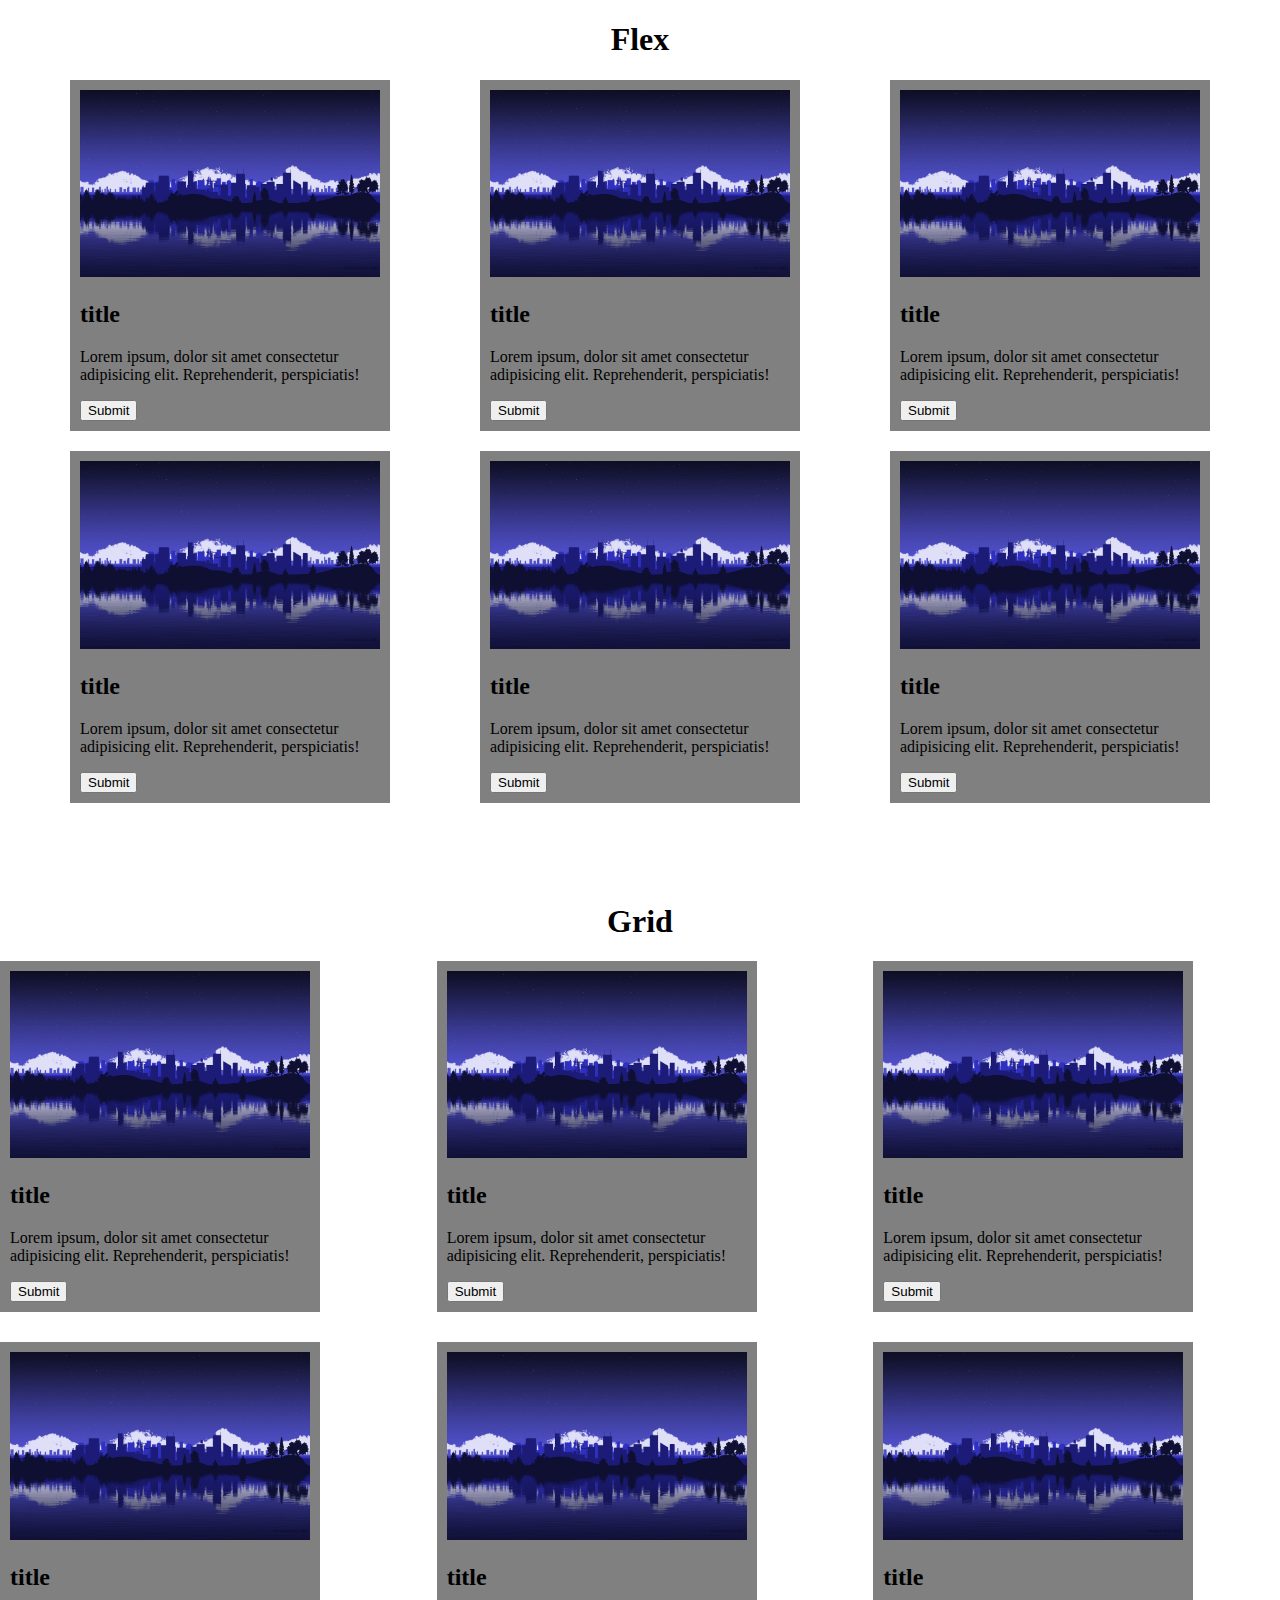
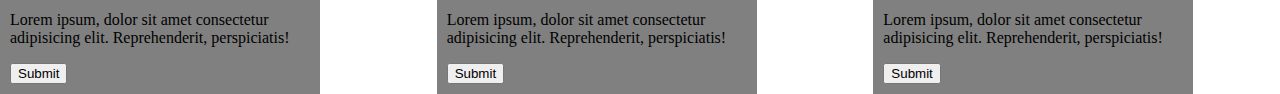
<file: flex/index.html>
<!DOCTYPE html>
<html lang="en">
<head>
    <meta charset="UTF-8">
    <meta name="viewport" content="width=device-width, initial-scale=1.0">
    <title>Document</title>
    <link rel="stylesheet" href="style.css">
</head>
<body>
    <div>
        <h1 style="text-align: center;">Flex</h1>
        <div class="main">
       
            <div class="card">
                <img src="backe.png" width="300" alt="">
                <h2>title</h2>
                <p>Lorem ipsum, dolor sit amet consectetur adipisicing elit. Reprehenderit, perspiciatis!</p>
                <button>Submit</button>
            </div>
    
            <div class="card">
                <img src="backe.png" width="300" alt="">
                <h2>title</h2>
                <p>Lorem ipsum, dolor sit amet consectetur adipisicing elit. Reprehenderit, perspiciatis!</p>
                <button>Submit</button>
            </div>
    
            <div class="card">
                <img src="backe.png" width="300" alt="">
                <h2>title</h2>
                <p>Lorem ipsum, dolor sit amet consectetur adipisicing elit. Reprehenderit, perspiciatis!</p>
                <button>Submit</button>
            </div>
    
            <div class="card">
                <img src="backe.png" width="300" alt="">
                <h2>title</h2>
                <p>Lorem ipsum, dolor sit amet consectetur adipisicing elit. Reprehenderit, perspiciatis!</p>
                <button>Submit</button>
            </div>
    
            <div class="card">
                <img src="backe.png" width="300" alt="">
                <h2>title</h2>
                <p>Lorem ipsum, dolor sit amet consectetur adipisicing elit. Reprehenderit, perspiciatis!</p>
                <button>Submit</button>
            </div>
    
            <div class="card">
                <img src="backe.png" width="300" alt="">
                <h2>title</h2>
                <p>Lorem ipsum, dolor sit amet consectetur adipisicing elit. Reprehenderit, perspiciatis!</p>
                <button>Submit</button>
            </div>

        </div>


        <div style="margin-top: 100px;">
            <h1 style="text-align: center;">Grid</h1>
        <div class="main-2">
       
            <div class="card">
                <img src="backe.png" width="300" alt="">
                <h2>title</h2>
                <p>Lorem ipsum, dolor sit amet consectetur adipisicing elit. Reprehenderit, perspiciatis!</p>
                <button>Submit</button>
            </div>
    
            <div class="card">
                <img src="backe.png" width="300" alt="">
                <h2>title</h2>
                <p>Lorem ipsum, dolor sit amet consectetur adipisicing elit. Reprehenderit, perspiciatis!</p>
                <button>Submit</button>
            </div>
    
            <div class="card">
                <img src="backe.png" width="300" alt="">
                <h2>title</h2>
                <p>Lorem ipsum, dolor sit amet consectetur adipisicing elit. Reprehenderit, perspiciatis!</p>
                <button>Submit</button>
            </div>
    
            <div class="card">
                <img src="backe.png" width="300" alt="">
                <h2>title</h2>
                <p>Lorem ipsum, dolor sit amet consectetur adipisicing elit. Reprehenderit, perspiciatis!</p>
                <button>Submit</button>
            </div>
    
            <div class="card">
                <img src="backe.png" width="300" alt="">
                <h2>title</h2>
                <p>Lorem ipsum, dolor sit amet consectetur adipisicing elit. Reprehenderit, perspiciatis!</p>
                <button>Submit</button>
            </div>
    
            <div class="card">
                <img src="backe.png" width="300" alt="">
                <h2>title</h2>
                <p>Lorem ipsum, dolor sit amet consectetur adipisicing elit. Reprehenderit, perspiciatis!</p>
                <button>Submit</button>
            </div>
    
        </div>
        </div>
    </div>
</body>
</html>
</file>
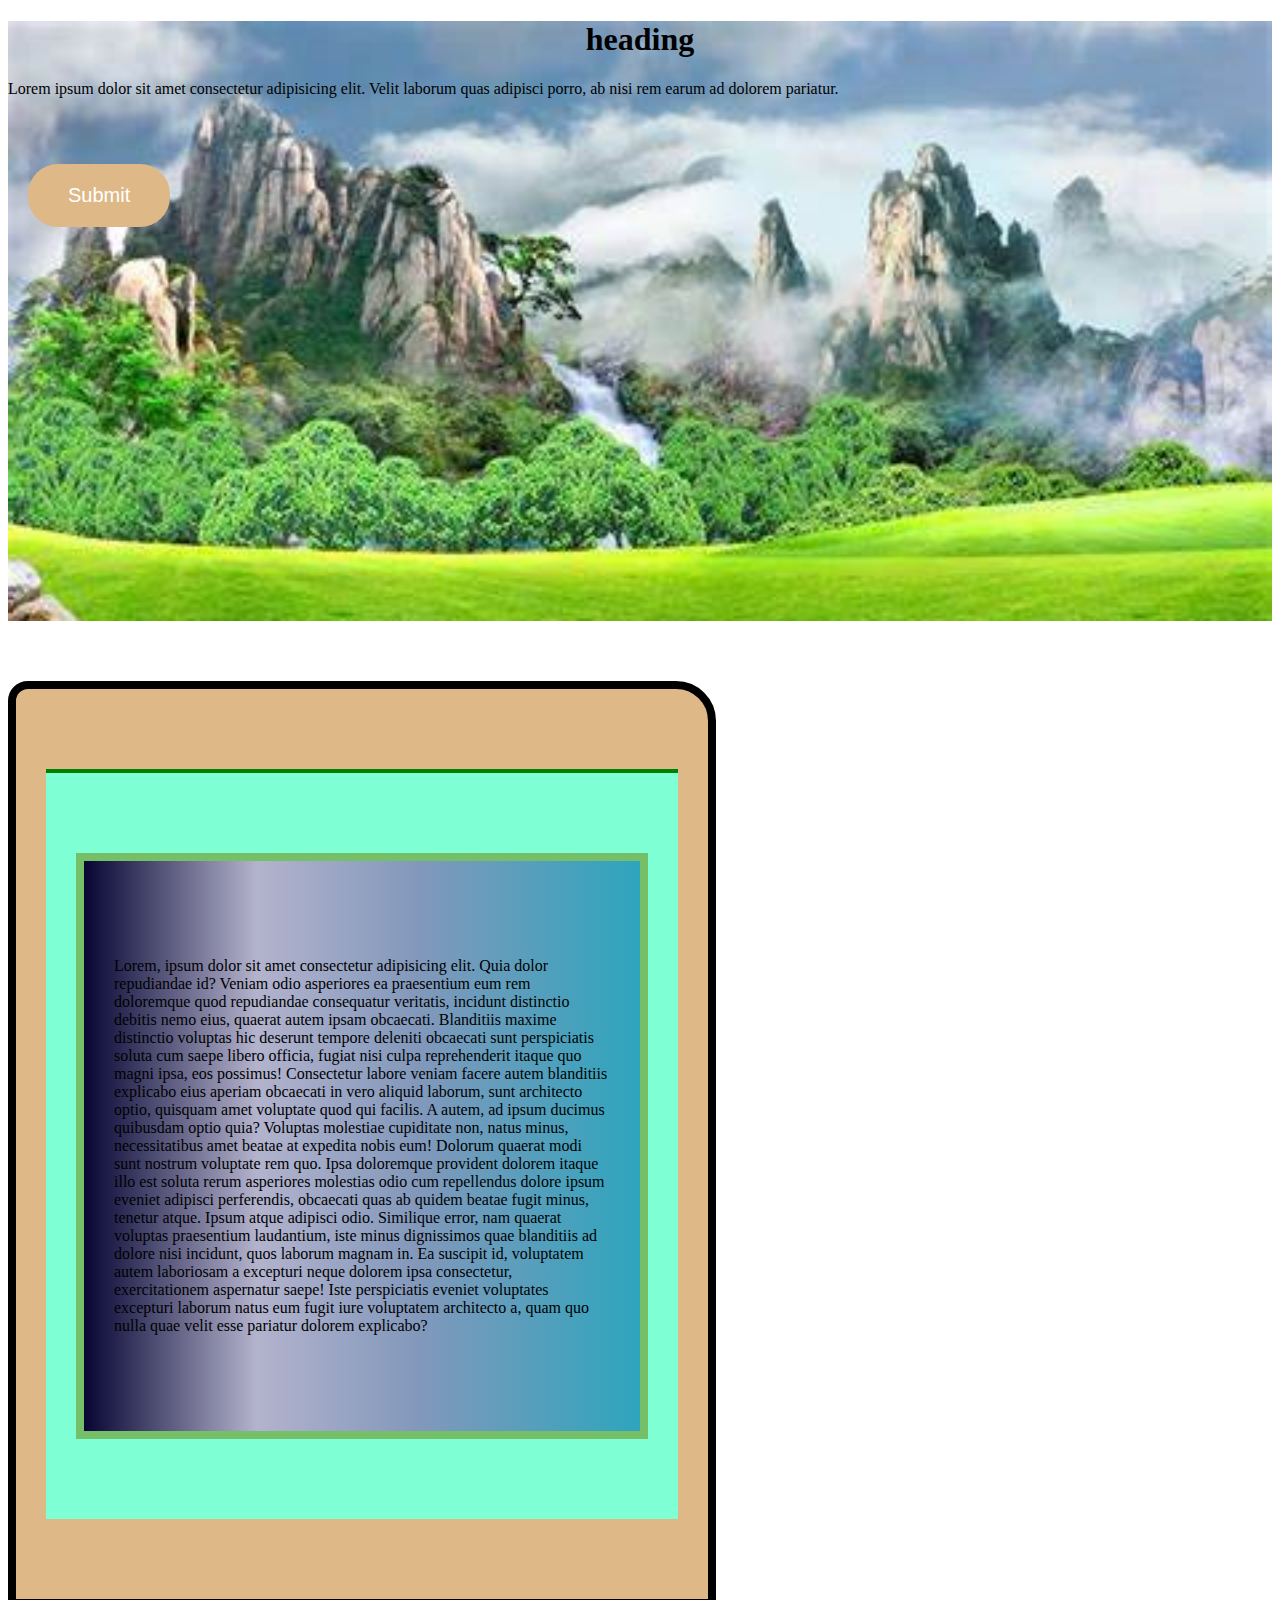
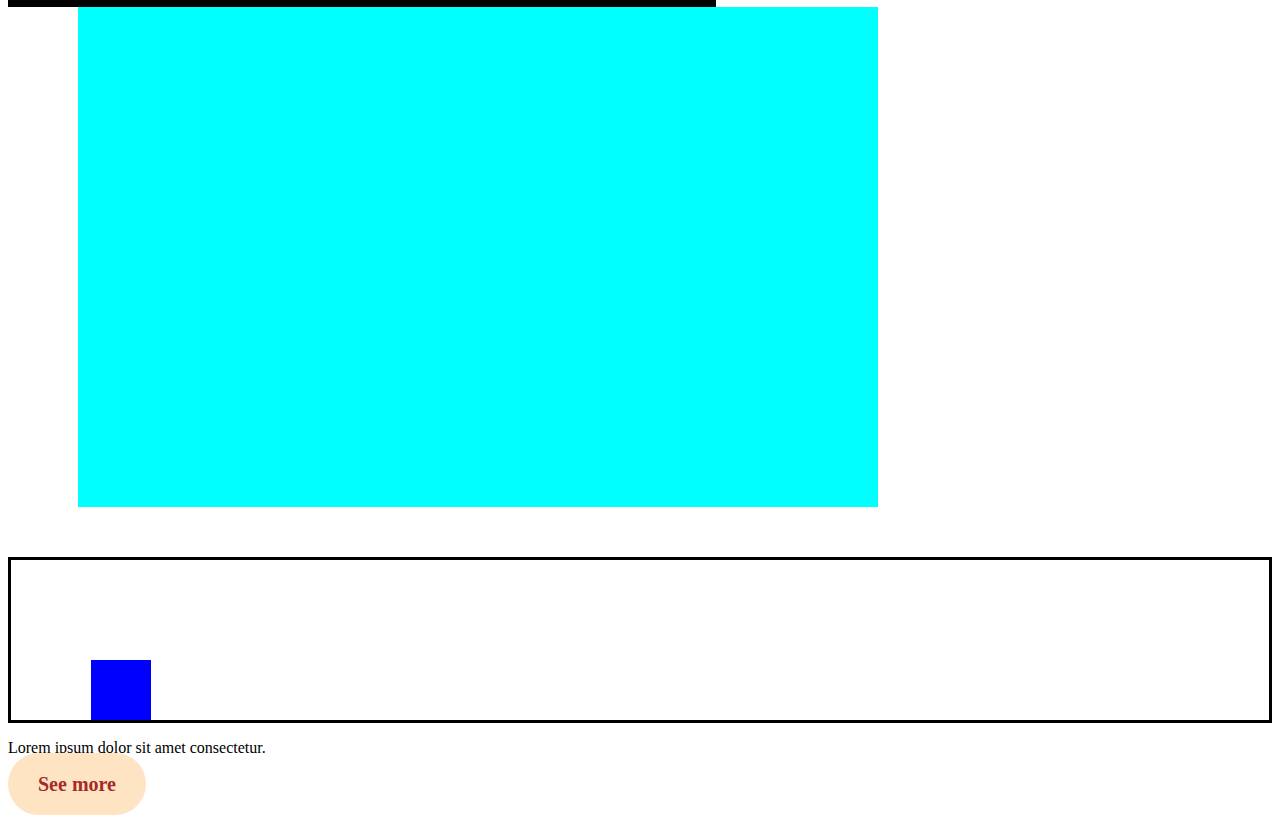
<file: another.html>
<!DOCTYPE html>
<html lang="en">
<head>
    <meta charset="UTF-8">
    <meta name="viewport" content="width=device-width, initial-scale=1.0">
    <link rel="shortcut icon" href="/img/favicon.png" type="image/x-icon">
    <title>My Website</title>
    <link rel="stylesheet" href="style.css">
</head>
<body>
    <div class="main">
        <h1 class="head">heading</h1>
        <p>Lorem ipsum dolor sit amet consectetur adipisicing elit. Velit laborum quas adipisci porro, ab nisi rem earum ad dolorem pariatur.</p> 
        <button>Submit</button>
    </div>
    <div class="box">          
                                    
        <div class="box-2">
          <div class="box-3">
            <p>Lorem, ipsum dolor sit amet consectetur adipisicing elit. Quia dolor repudiandae id? Veniam odio asperiores ea praesentium eum rem doloremque quod repudiandae consequatur veritatis, incidunt distinctio debitis nemo eius, quaerat autem ipsam obcaecati. Blanditiis maxime distinctio voluptas hic deserunt tempore deleniti obcaecati sunt perspiciatis soluta cum saepe libero officia, fugiat nisi culpa reprehenderit itaque quo magni ipsa, eos possimus! Consectetur labore veniam facere autem blanditiis explicabo eius aperiam obcaecati in vero aliquid laborum, sunt architecto optio, quisquam amet voluptate quod qui facilis. A autem, ad ipsum ducimus quibusdam optio quia? Voluptas molestiae cupiditate non, natus minus, necessitatibus amet beatae at expedita nobis eum! Dolorum quaerat modi sunt nostrum voluptate rem quo. Ipsa doloremque provident dolorem itaque illo est soluta rerum asperiores molestias odio cum repellendus dolore ipsum eveniet adipisci perferendis, obcaecati quas ab quidem beatae fugit minus, tenetur atque. Ipsum atque adipisci odio. Similique error, nam quaerat voluptas praesentium laudantium, iste minus dignissimos quae blanditiis ad dolore nisi incidunt, quos laborum magnam in. Ea suscipit id, voluptatem autem laboriosam a excepturi neque dolorem ipsa consectetur, exercitationem aspernatur saepe! Iste perspiciatis eveniet voluptates excepturi laborum natus eum fugit iure voluptatem architecto a, quam quo nulla quae velit esse pariatur dolorem explicabo?</p>
          </div>
        </div>
    </div>

    <div class="child-box">

    </div>  
    <!-- <div>
        <img class="man" src="/img/man.jpeg" alt="">
    </div> -->



    <div class="box-pos">
        <div class="box-position">

        </div>
    </div>

    <p>Lorem ipsum dolor sit amet consectetur.
    </p>
    <a class="anchor-button" href="https://www.booking.com/index.html?aid=1535067&label=enxl-edge-ntp-topsites-curate-ana">See more</a>
    
</body>
</html>
</file>
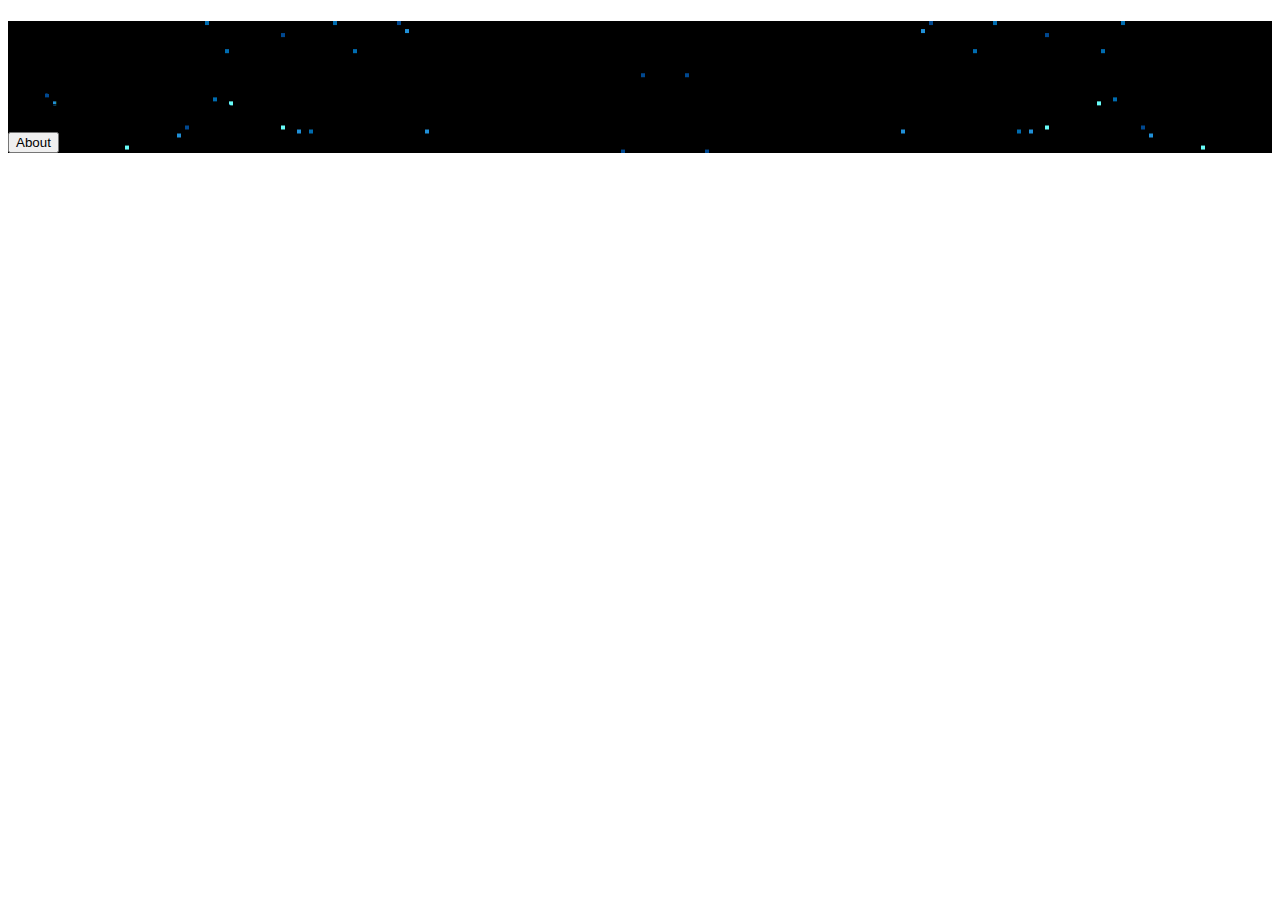
<file: onu.html>
<!DOCTYPE html>
<html lang="en">
<head>
    <meta charset="UTF-8">
    <meta name="viewport" content="width=device-width, initial-scale=1.0">
    <title>Document</title>
    <link rel="stylesheet" href="style2.css">
    <div class="main">
        <h1 class="head">My Website</h1>
        <p>Lorem ipsum, dolor sit amet consectetur adipisicing elit. Tempora reprehenderit aliquid reiciendis, minus sed numquam ab voluptas necessitatibus, earum inventore odio, quisquam repellat quibusdam excepturi officia labore suscipit ad vero.</p>
        <button>About</button>

    </div>
    
</head>
<body>
    
</body>
</html>
</file>
<file: flex/style.css>
body{
    margin: 0;
    padding: 0;
}

.card{
    background-color: gray;
    width: 300px;
    padding: 10px;
}

.main{
    display: flex;
    flex-wrap: wrap;
    gap: 20px;
    justify-content: space-evenly;
}

.main-2{
    display: grid;
    grid-template-columns: repeat(3, 1fr);
    grid-gap: 30px;
}
</file>
<file: style.css>
body{
    /* background-color: lightblue; */
}

.bsl {
    color: chocolate;
    font-size: 60px;
    background-color: gray;
    text-align: center;
    font-family:'Franklin Gothic Medium', 'Arial Narrow', Arial, sans-serif;
    font-weight: bold;
}
.esha{
    font-weight: 700;
    font-size: 40px;
}

.main{
    /* background-color: lightgreen; */
    background-image: url(/OIP.jpeg);
    background-repeat: no-repeat;
    background-size: cover;
    height: 600px;
    width: 100%;
}
.main .head{
    text-align: center;
}
button{
    margin: 50px 40px 30px 20px;
    padding: 20px 40px;
    border-radius: 30px;
    border: none;
    background-color: burlywood;
    color: white;
    font-size: 20px;
}
button:hover{
    background-color: rgb(195, 142, 73);
    color: black;
}


/* box model */
.box{
    margin-top: 60px;
    border: 8px solid black;
    padding: 80px 30px;
    width: 50%;
    background-color: burlywood;
    border-top-left-radius: 20px;
    border-top-right-radius: 40px;
}
.box-2{
    /* border: 8px solid rgb(197, 87, 87); */
    border-top: 4px solid green;
    padding: 80px 30px;
    background-color: aquamarine;
}
.box-3{
    border: 8px solid rgb(116, 191, 103);
    padding: 80px 30px;
    background: rgb(7,5,51);
    background: linear-gradient(90deg, rgba(7,5,51,1) 0%, rgba(179,179,205,1) 31%, rgba(130,152,187,1) 60%, rgba(46,165,189,1) 100%);
}
.man{
    border-radius: 50%;
    float: right;
    outline-style: solid;
}

.child-box{
    background-color: aqua;
    width: 800px;
    height: 500px;
    margin-left: 70px;
}

/* position */
.box-pos{
    margin-top: 50px;
    border: 3px solid black;
    padding: 80px;
    position: relative;
    }
 
    .box-position{
        margin-top: 20px;
        background-color: blue;
        width: 60px;
        height: 60px;
        position: absolute;
    }
    .box-position:hover{
        background-color: rgb(161, 161, 216);
        width: 70px;
        height: 70px;
    }


    /* anchor button */
    .anchor-button{
        text-decoration: none;
        color: brown;
        font-size: 20px;
        font-weight: bold;
        background-color: bisque;
        padding: 20px 30px;
        border-radius: 40px;
    }
    .anchor-button:hover{
        background-color: rgb(207, 141, 61);
        color: rgb(32, 10, 10);
        box-shadow: rgba(0, 0, 0, 0.38) 0px 5px 15px;
    }
</file>
<file: style2.css>
.main{
    background-image: url(/img/back.png);
    
}
</file>
